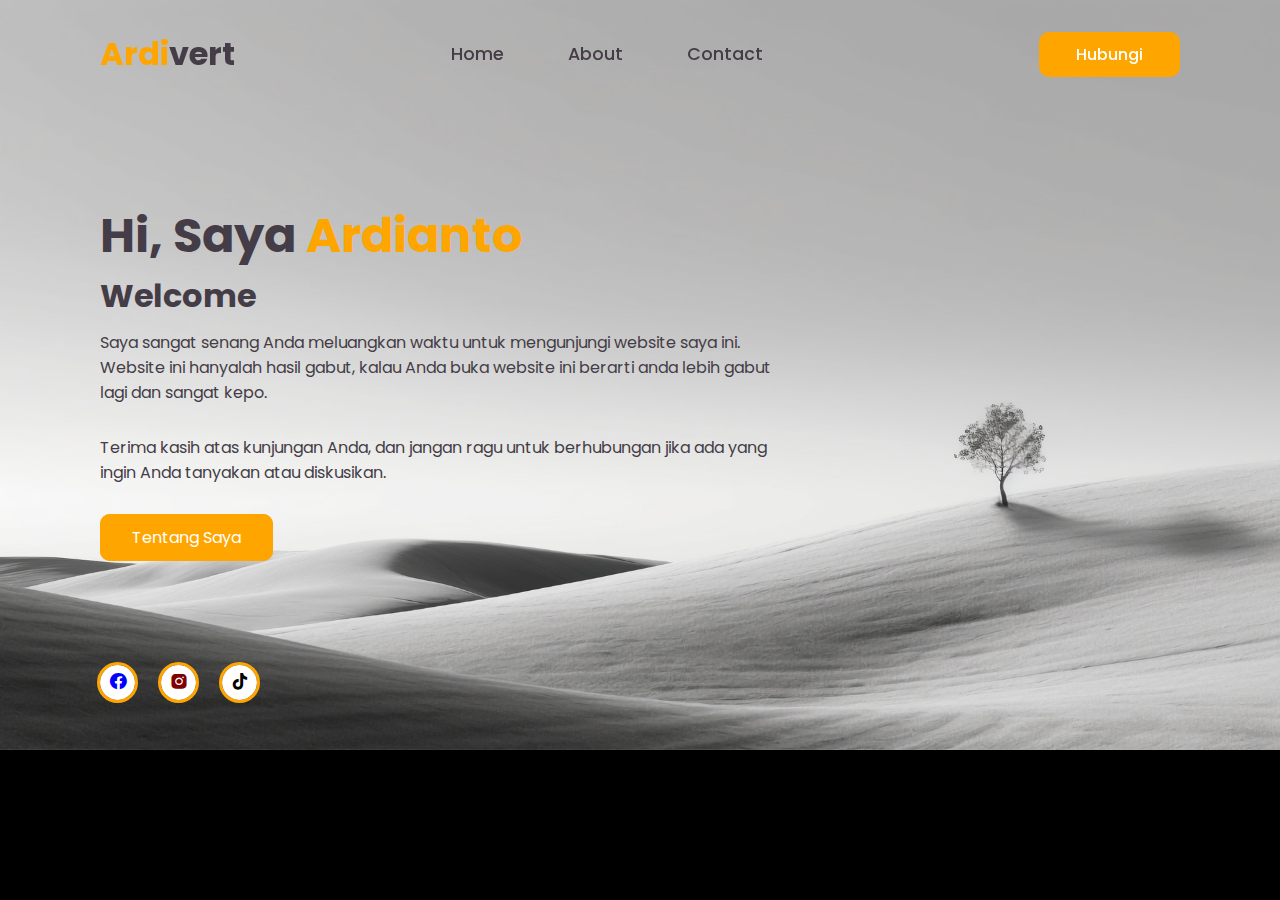
<file: index.html>
<!DOCTYPE html>
<html lang="en">

<head>
    <meta charset="UTF-8">
    <meta name="viewport" content="width=device-width, initial-scale=1.0">
    <title>I'am Ardianto</title>
    
    <!--link box icon-->
    <link rel="stylesheet" href="https://unpkg.com/boxicons@latest/css/boxicons.min.css">

    <!--link css-->
    <link rel="stylesheet" href="style.css">
</head>

<body>

    <header>
        <h2 class="logo"><span>Ardi</span>vert</h2>
        <nav class="navigation">
            <a href="index.html">Home</a>
            <a href="about.html">About</a>
            <a href="contact.html">Contact</a>
        </nav>
        <a href="https://wa.me:/6282296844197/" class="tombol-hubungi">Hubungi</a>
    </header>

    <section class="home">
        <div class="content">
            <h2>Hi, Saya <span>Ardianto</span></h2>
            <h4>Welcome</h4>
            <p>Saya sangat senang Anda meluangkan waktu untuk mengunjungi
                website saya ini. Website ini hanyalah hasil gabut, kalau Anda buka website ini
                berarti anda lebih gabut lagi dan sangat kepo.
            </p>
                Terima kasih atas kunjungan Anda,
                dan jangan ragu untuk berhubungan jika ada yang ingin Anda tanyakan atau diskusikan.</p>

            <div class="grup-tombol">
                <a href="about.html">Tentang Saya</a>
            </div>

            <div class="sosmed">
                <a href="https://web.facebook.com/ardivert/"><i class="bx bxl-facebook-circle" style="color: blue;"></i></a>
                <a href="https://www.instagram.com/ardivertt/"><i class="bx bxl-instagram-alt" style="color: maroon;"></i></a>
                <a href="https://www.tiktok.com/@ardivert/"><i class="bx bxl-tiktok" style="color: black;"></i></a>
            </div>
        </div>
    </section>
</body>

</html>
</file>
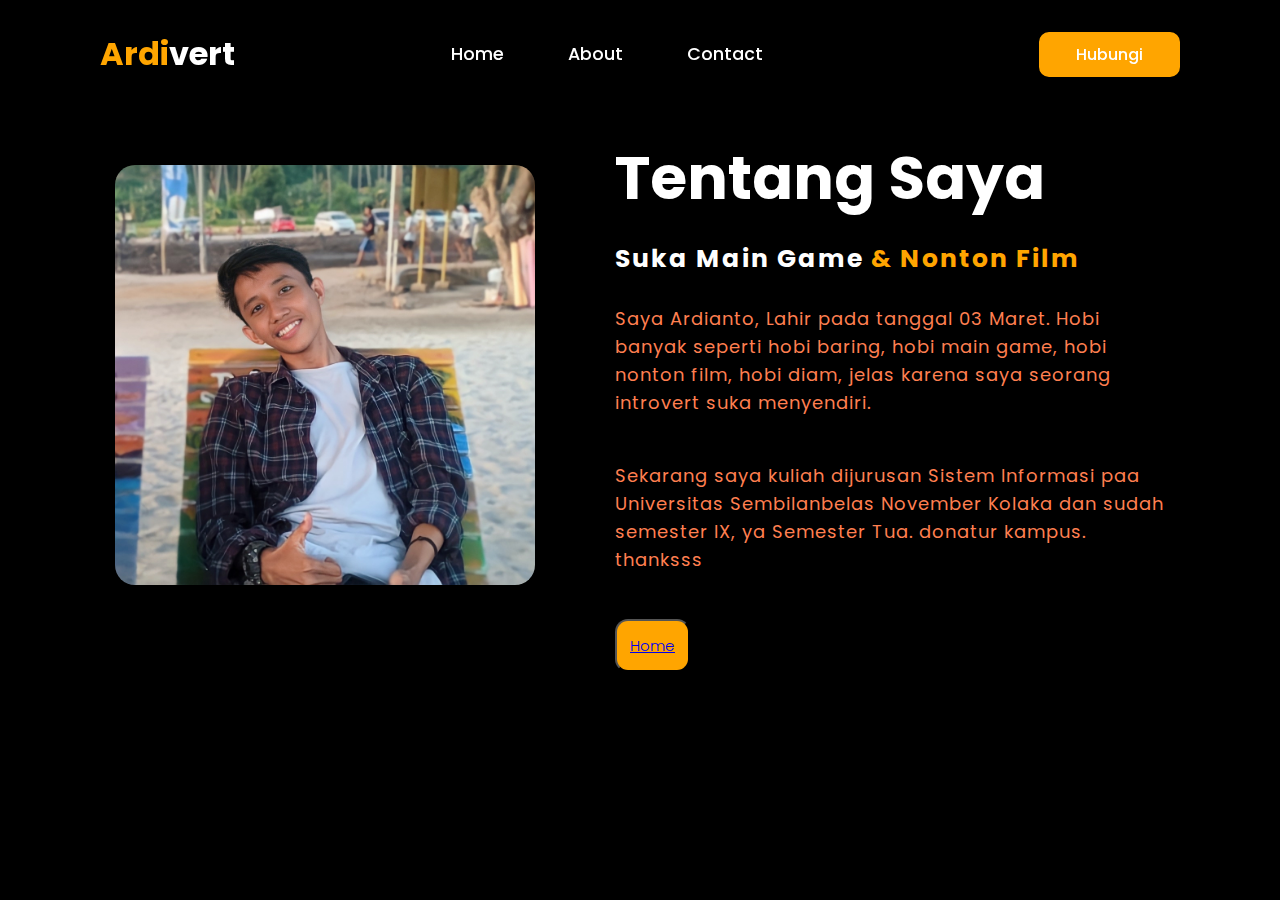
<file: about.html>
<! DOCTYPE html>
<html lang="en">
  <head>
    <meta charset="UTF-8" />
    <meta http-equiv="X-UA-Compatible" content="IE=edge" />
    <meta name="viewport" content="width=device-width, initial-scale=1.0" />
    <title>About</title>

    <link rel="stylesheet" href="style.css" />
  </head>

  <body>
    <header>
      <h2 class="about-logo"><span>Ardi</span>vert</h2>
      <nav class="about-navigation">
        <a href="index.html">Home</a>
        <a href="about.html">About</a>
        <a href="contact.html">Contact</a>
      </nav>
      <a href="https://wa.me:/6282296844197/" class="tombol-hubungi">Hubungi</a>
    </header>
    <section class="about">
      <div class="main">
        <img src="background.jpg" alt="" />
        <div class="about-text">
          <h1>Tentang Saya</h1>
          <h5>Suka Main Game <span>& Nonton Film</span></h5>
          <p>
            Saya Ardianto, Lahir pada tanggal 03 Maret. Hobi banyak seperti hobi
            baring, hobi main game, hobi nonton film, hobi diam, jelas karena
            saya seorang introvert suka menyendiri.
          </p>
          <p>
            Sekarang saya kuliah dijurusan Sistem Informasi paa Universitas
            Sembilanbelas November Kolaka dan sudah semester IX, ya Semester
            Tua. donatur kampus. thanksss
          </p>
          <button class="button"><a href="index.html">Home</a></button>
        </div>
      </div>
    </section>
  </body>
</html>
</file>
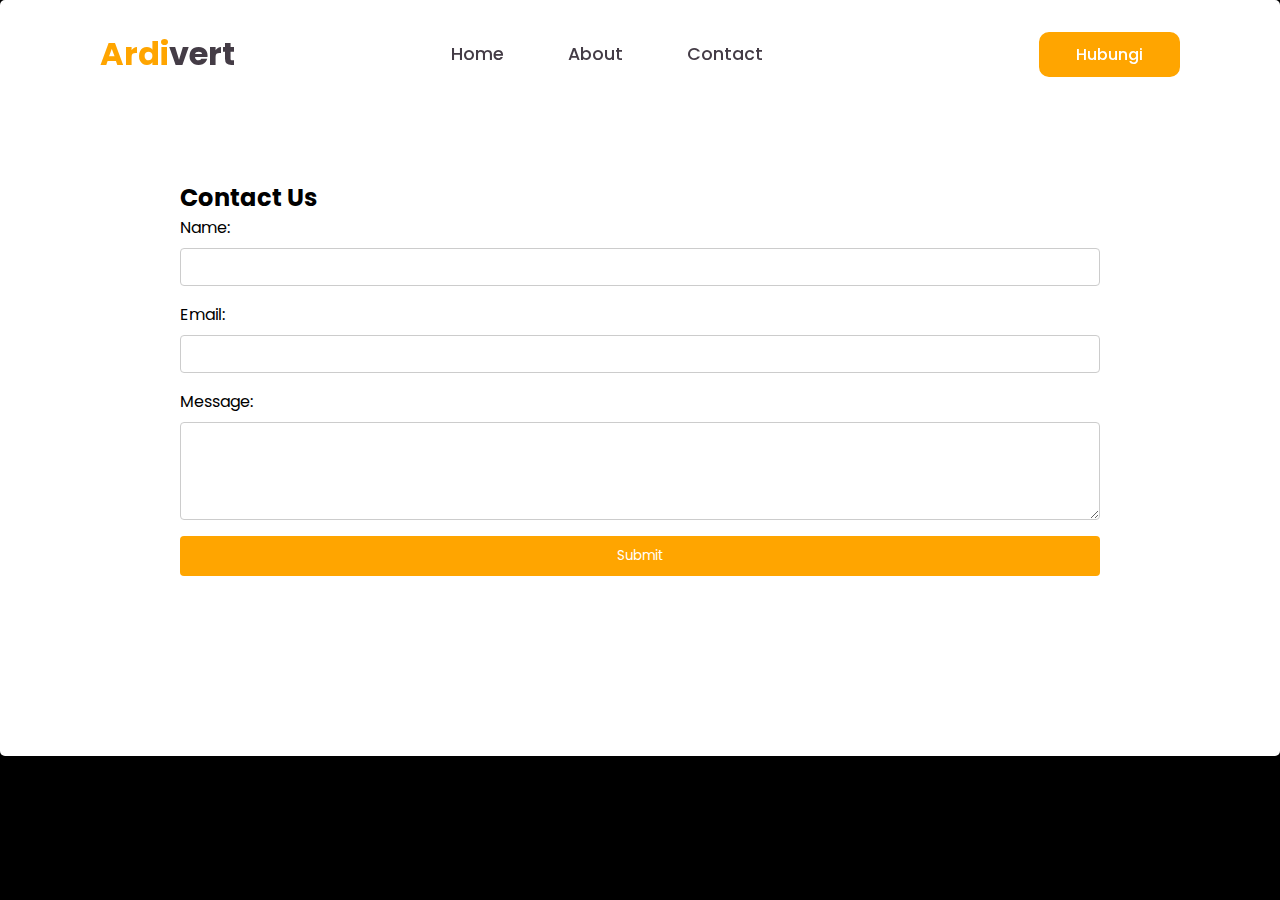
<file: contact.html>
<!DOCTYPE html>
<html lang="en">
  <head>
    <meta charset="UTF-8" />
    <meta name="viewport" content="width=device-width, initial-scale=1.0" />
    <link rel="stylesheet" href="style.css"/>
    <title>Contact Us</title>
  </head>

  <body>

    <header>
      <h2 class="contact-logo"><span>Ardi</span>vert</h2>
      <nav class="contact-navigation">
        <a href="index.html">Home</a>
        <a href="about.html">About</a>
        <a href="contact.html">Contact</a>
      </nav>
      <a href="https://wa.me:/6282296844197/" class="tombol-hubungi">Hubungi</a>
    </header>
    
    <div class="container">
      <h2>Contact Us</h2>
      <form id="contact-form">
        <label for="name">Name:</label>
        <input type="text" id="name" name="name" required />

        <label for="email">Email:</label>
        <input type="email" id="email" name="email" required />

        <label for="message">Message:</label>
        <textarea id="message" name="message" rows="4" required></textarea>

        <button type="button" onclick="submitForm()">Submit</button>
      </form>
    </div>

    <script src="script.js"></script>
  </body>
</html>
</file>
<file: style.css>
@import url("https://fonts.googleapis.com/css2?family=Poppins&display=swap");

* {
  margin: 0;
  padding: 0;
  box-sizing: border-box;
  font-family: "Poppins", sans-serif;
}

body {
  background-color: black;
}

header {
  position: fixed;
  top: 0;
  left: 0;
  width: 100%;
  padding: 30px 100px;
  display: flex;
  justify-content: space-between;
  align-items: center;
  z-index: 100;
}

.logo {
  font-size: 2em;
  color: rgb(68, 60, 70);
  cursor: default;
}

span {
  color: orange;
}

.navigation a {
  font-size: 1.1em;
  color: rgb(68, 60, 70);
  text-decoration: none;
  margin-right: 60px;
  font-weight: 500;
  transition: 0.3s;
}

.navigation a:hover {
  color: white;
}

.about-logo {
  font-size: 2em;
  color: white;
  cursor: default;
}

span {
  color: orange;
}

.about-navigation a {
  font-size: 1.1em;
  color: white;
  text-decoration: none;
  margin-right: 60px;
  font-weight: 500;
  transition: 0.3s;
}

.about-navigation a:hover {
  color: orange;
}

.contact-logo {
  font-size: 2em;
  color: rgb(68, 60, 70);
  cursor: default;
}

span {
  color: orange;
}

.contact-navigation a {
  font-size: 1.1em;
  color: rgb(68, 60, 70);
  text-decoration: none;
  margin-right: 60px;
  font-weight: 500;
  transition: 0.3s;
}

.contact-navigation a:hover {
  color: orange;
}

.tombol-hubungi {
  color: white;
  text-decoration: none;
  padding: 8px 35px;
  background: orange;
  border-radius: 10px;
  border: 2px solid orange;
  font-weight: 500;
  transition: 0.3s;
}

.tombol-hubungi:hover {
  color: orange;
  background: transparent;
}

.home {
  position: relative;
  width: 100%;
  background: url(background2.jpg);
  background-size: cover;
  background-position: center;
  display: flex;
  align-items: center;
  padding: 200px 100px;
}

.content {
  position: static;
  max-width: 700px;
  color: rgb(68, 60, 70);
}

.content h2 {
  font-size: 3em;
}

.content h4 {
  font-size: 2em;
}

.content p {
  padding: 10px 0 30px 0;
}

.grup-tombol a {
  color: white;
  text-decoration: none;
  padding: 10px 30px;
  background: orange;
  border-radius: 10px;
  border: 2px solid orange;
  transition: 0.3s;
}

.grup-tombol a:hover:nth-child(1) {
  color: orange;
  background: transparent;
}

.grup-tombol a:nth-child(2) {
  color: orange;
  background: transparent;
  margin-left: 30px;
  padding: 10px 30px;
}

.sosmed {
  position: absolute;
  bottom: 50px;
}

.sosmed a {
  display: inline-block;
  width: 35px;
  height: 35px;
  background: white;
  border-radius: 50%;
  margin-right: 22px;
  text-align: center;
  line-height: 40px;
  outline: 3px solid orange;
  transition: 0.3s;
}

.sosmed a:hover {
  transform: translateY(-5px);
}

.sosmed a i {
  color: rgb(68, 60, 70);
  font-size: 20px;
}

.about {
  width: 100%;
  padding: 78px 0px;
}

.about img {
  height: auto;
  width: 420px;
  border-radius: 20px;
}

.about-text {
  width: 550px;
}

.main {
  width: 1130px;
  max-width: 95%;
  margin: 0 auto;
  display: flex;
  align-items: center;
  justify-content: space-around;
}

.about-text h1 {
  color: white;
  font-size: 60px;
  text-transform: capitalize;
  margin-top: 10%;
  margin-bottom: 3%;
}

.about-text h5 {
  color: white;
  font-size: 25px;
  text-transform: capitalize;
  margin-bottom: 5%;
  letter-spacing: 2px;
}

span {
  color: orange;
}

.about-text p {
  color: coral;
  letter-spacing: 1px;
  line-height: 28px;
  font-size: 18px;
  margin-bottom: 45px;
}

.button {
  display: inline-block;
  padding: 13px;
  border-radius: 13px;
  background-color: orange;
  color: white;
  font-size: 15px;
  font-weight: 350;
  transition: all 0.5s ease;
  cursor: pointer;
}

.button:hover {
  transform: translateX(10px);
  border: 5px solid orange;
  background: transparent;
  color: white;
}

.container {
  position: relative;
  background-color: #fff;
  padding: 180px;
  border-radius: 5px;
  box-shadow: 0 0 10px rgba(0, 0, 0, 0.1);
}

.container form {
  display: flex;
  flex-direction: column;
}

.container label {
  margin-bottom: 8px;
}

.container input,
textarea {
  padding: 8px;
  margin-bottom: 16px;
  border: 1px solid #ccc;
  border-radius: 4px;
}

.container button {
  padding: 10px;
  background-color: orange;
  color: #fff;
  border: none;
  border-radius: 4px;
  cursor: pointer;
}

.container button:hover {
  background-color: orange;
}
</file>
